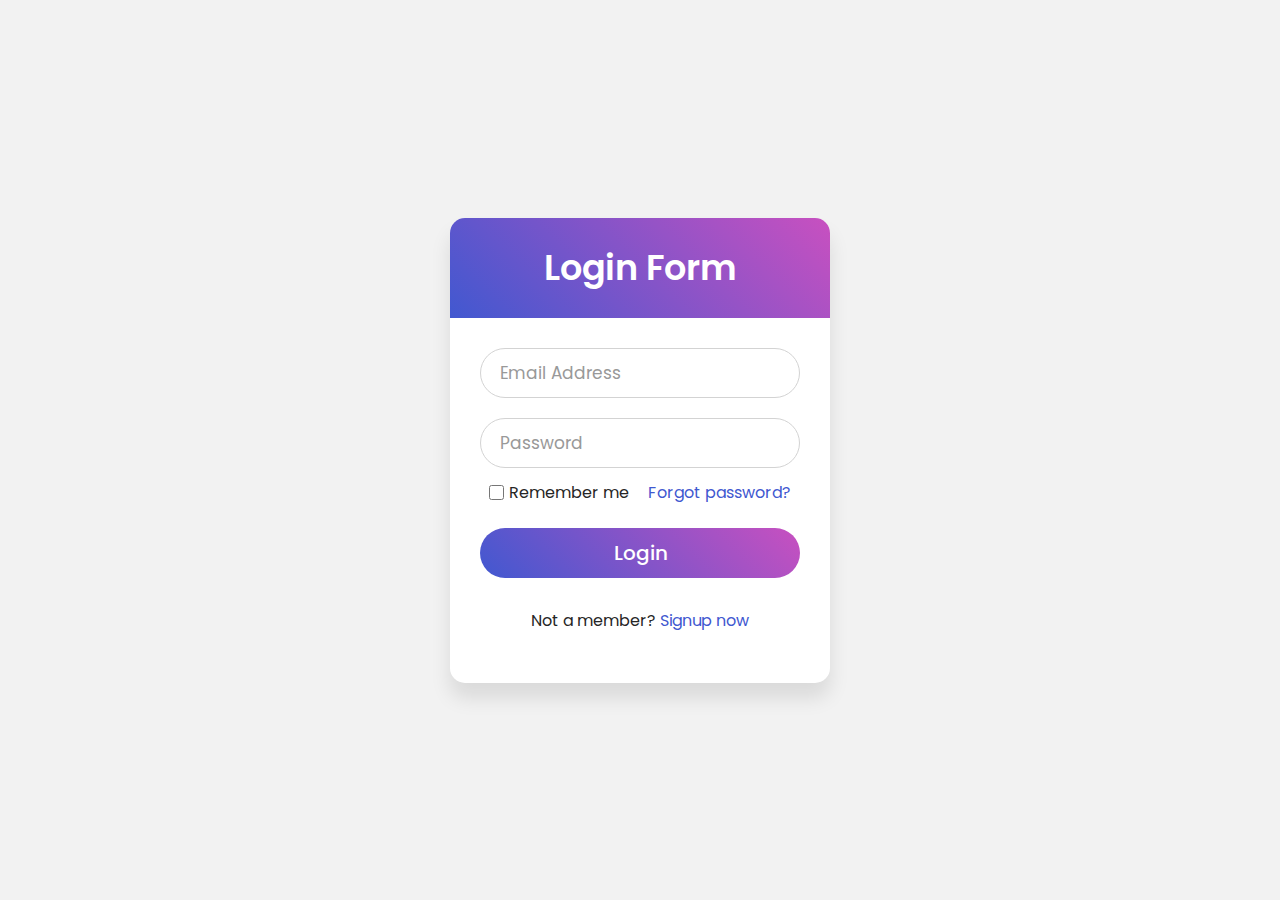
<file: demo/login.html>
<!DOCTYPE html>
<html lang="en" dir="ltr">
  <head>
    <meta charset="utf-8">
    <link rel="stylesheet" type="text/css"href="css/style.css">
  </head>
  <body>
    <div class="wrapper">
      <div class="title">Login Form</div>
      <form action="#">
        <div class="field">
          <input type="text" required>
          <label>Email Address</label>
        </div>
        <div class="field">
          <input type="password" required>
          <label>Password</label>
        </div>
        <div class="content">
          <div class="checkbox">
            <input type="checkbox" id="remember-me">
            <label for="remember-me">Remember me</label>
          </div>
          <div class="pass-link"><a href="#">Forgot password?</a></div>
        </div>
        <div class="field">
          <input type="submit" value="Login">
        </div>
        <div class="signup-link">Not a member? <a href="#">Signup now</a></div>
      </form>
    </div>
  </body>
</html>
</file>
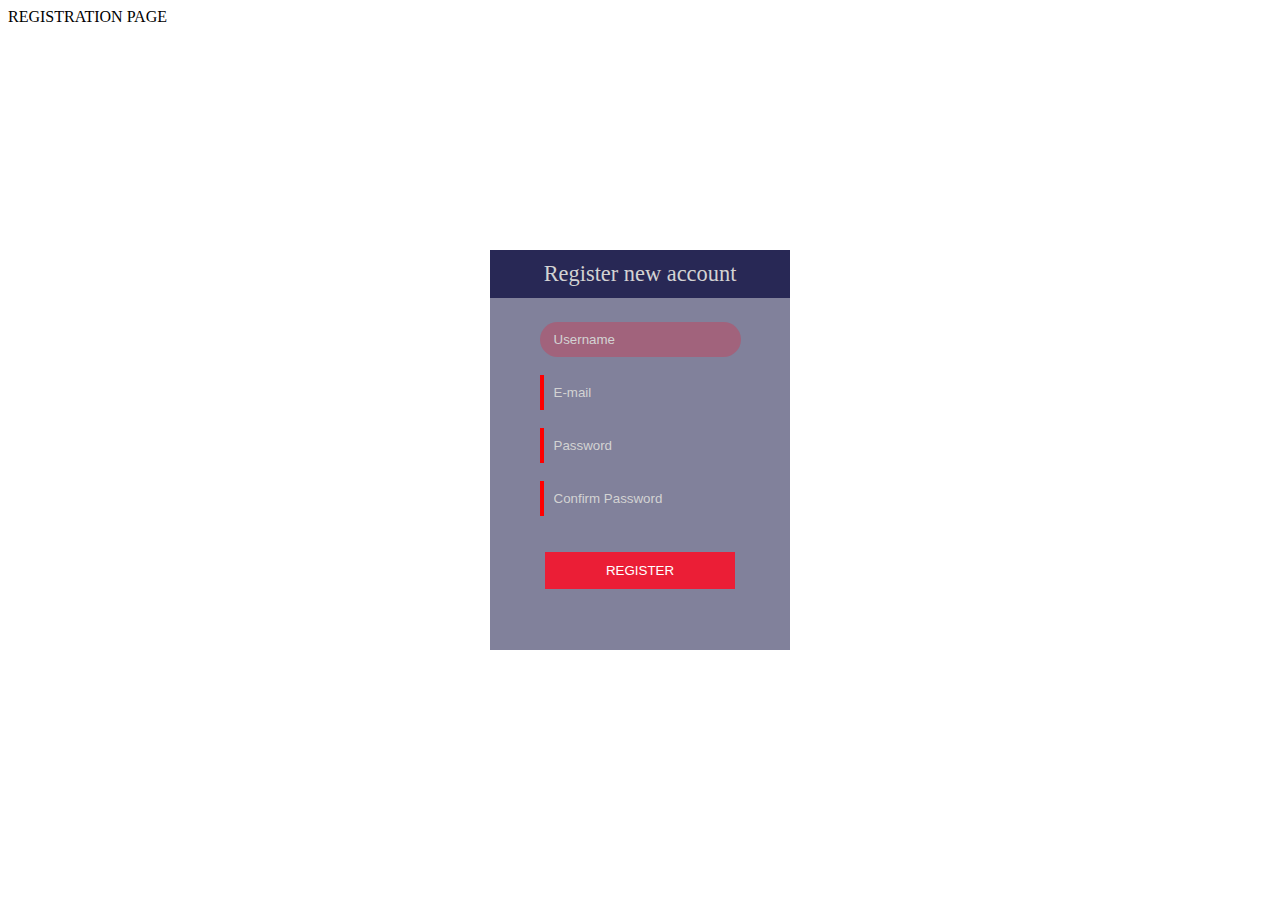
<file: demo/register.html>
<!DOCTYPE html>
<html>
  <head>
    <tittle>REGISTRATION PAGE</tittle>
    <link rel="stylesheet" type="text/css"href="css/style1.css">
  </head>
<body>
  <div id="container">
     <header>Register new account</header>
     <form method="post">
        <fieldset>
           <br/>
           <input type="text" name="username" id="username" placeholder="Username" required autofocus>
           <br/><br/>
           <input type="email" name="email" id="email" placeholder="E-mail" required>
           <br/><br/>
           <input type="password" name="password" id="password" placeholder="Password" required>
           <br/><br/>
           <input type="password" name="confirm-password" id="confirm-password" placeholder="Confirm Password" required>
           <br/> <br/> <br/>
           <label for="submit"></label>
           <input type="submit" name="submit" id="submit" value="REGISTER">
        </fieldset>
     </form>
  </div>
</body>
</html>
</file>
<file: demo/css/style.css>
@import url('https://fonts.googleapis.com/css2?family=Poppins:wght@200;300;400;500;600;700&display=swap');
*{
  margin: 0;
  padding: 0;
  box-sizing: border-box;
  font-family: 'Poppins', sans-serif;
}
html,body{
  display: grid;
  height: 100%;
  width: 100%;
  place-items: center;
  background: #f2f2f2;
  /* background: linear-gradient(-135deg, #c850c0, #4158d0); */
}
::selection{
  background: #4158d0;
  color: #fff;
}
.wrapper{
  width: 380px;
  background: #fff;
  border-radius: 15px;
  box-shadow: 0px 15px 20px rgba(0,0,0,0.1);
}
.wrapper .title{
  font-size: 35px;
  font-weight: 600;
  text-align: center;
  line-height: 100px;
  color: #fff;
  user-select: none;
  border-radius: 15px 15px 0 0;
  background: linear-gradient(-135deg, #c850c0, #4158d0);
}
.wrapper form{
  padding: 10px 30px 50px 30px;
}
.wrapper form .field{
  height: 50px;
  width: 100%;
  margin-top: 20px;
  position: relative;
}
.wrapper form .field input{
  height: 100%;
  width: 100%;
  outline: none;
  font-size: 17px;
  padding-left: 20px;
  border: 1px solid lightgrey;
  border-radius: 25px;
  transition: all 0.3s ease;
}
.wrapper form .field input:focus,
form .field input:valid{
  border-color: #4158d0;
}
.wrapper form .field label{
  position: absolute;
  top: 50%;
  left: 20px;
  color: #999999;
  font-weight: 400;
  font-size: 17px;
  pointer-events: none;
  transform: translateY(-50%);
  transition: all 0.3s ease;
}
form .field input:focus ~ label,
form .field input:valid ~ label{
  top: 0%;
  font-size: 16px;
  color: #4158d0;
  background: #fff;
  transform: translateY(-50%);
}
form .content{
  display: flex;
  width: 100%;
  height: 50px;
  font-size: 16px;
  align-items: center;
  justify-content: space-around;
}
form .content .checkbox{
  display: flex;
  align-items: center;
  justify-content: center;
}
form .content input{
  width: 15px;
  height: 15px;
  background: red;
}
form .content label{
  color: #262626;
  user-select: none;
  padding-left: 5px;
}
form .content .pass-link{
  color: "";
}
form .field input[type="submit"]{
  color: #fff;
  border: none;
  padding-left: 0;
  margin-top: -10px;
  font-size: 20px;
  font-weight: 500;
  cursor: pointer;
  background: linear-gradient(-135deg, #c850c0, #4158d0);
  transition: all 0.3s ease;
}
form .field input[type="submit"]:active{
  transform: scale(0.95);
}
form .signup-link{
  color: #262626;
  margin-top: 20px;
  text-align: center;
}
form .pass-link a,
form .signup-link a{
  color: #4158d0;
  text-decoration: none;
}
form .pass-link a:hover,
form .signup-link a:hover{
  text-decoration: underline;
}
</file>
<file: demo/css/style1.css>
html {
    height: 100%;
    width: 100%;
}

body {
    background: url("https://images.unsplash.com/photo-1485802007047-7774de7208e5?dpr=1&auto=compress,format&fit=crop&w=1800&h") no-repeat center center fixed;
    background-size: cover;
    font-family: 'Droid Serif', serif;
}

#container {
    background: rgba(3, 3, 55, 0.5);
    width: 18.75rem;
    height: 25rem;
    margin: auto;
    position: absolute;
    top: 0;
    left: 0;
    right: 0;
    bottom: 0;
}

header {
    text-align: center;
    vertical-align: middle;
    line-height: 3rem;
    height: 3rem;
    background: rgba(3, 3, 55, 0.7);
    font-size: 1.4rem;
    color: #d3d3d3;
}

fieldset {
    border: 0;
    text-align: center;
}

input[type="submit"] {
    background: rgba(235, 30, 54, 1);
    border: 0;
    display: block;
    width: 70%;
    margin: 0 auto;
    color: white;
    padding: 0.7rem;
    cursor: pointer;
}

input {
    background: transparent;
    border: 0;
    border-left: 4px solid;
    border-color: #FF0000;
    padding: 10px;
    color: white;
}

input[type="text"]:focus,
input[type="email"]:focus,
input[type="password"]:focus {
    outline: 0;
    background: rgba(235, 30, 54, 0.3);
    border-radius: 1.2rem;
    border-color: transparent;
}

::placeholder {
    color: #d3d3d3;
}

/*Media queries */

@media all and (min-width: 481px) and (max-width: 568px) {
    #container {
        margin-top: 10%;
        margin-bottom: 10%;
    }
}
    @media all and (min-width: 569px) and (max-width: 768px) {
        #container {
            margin-top: 5%;
            margin-bottom: 5%;
        }
    }
</file>
